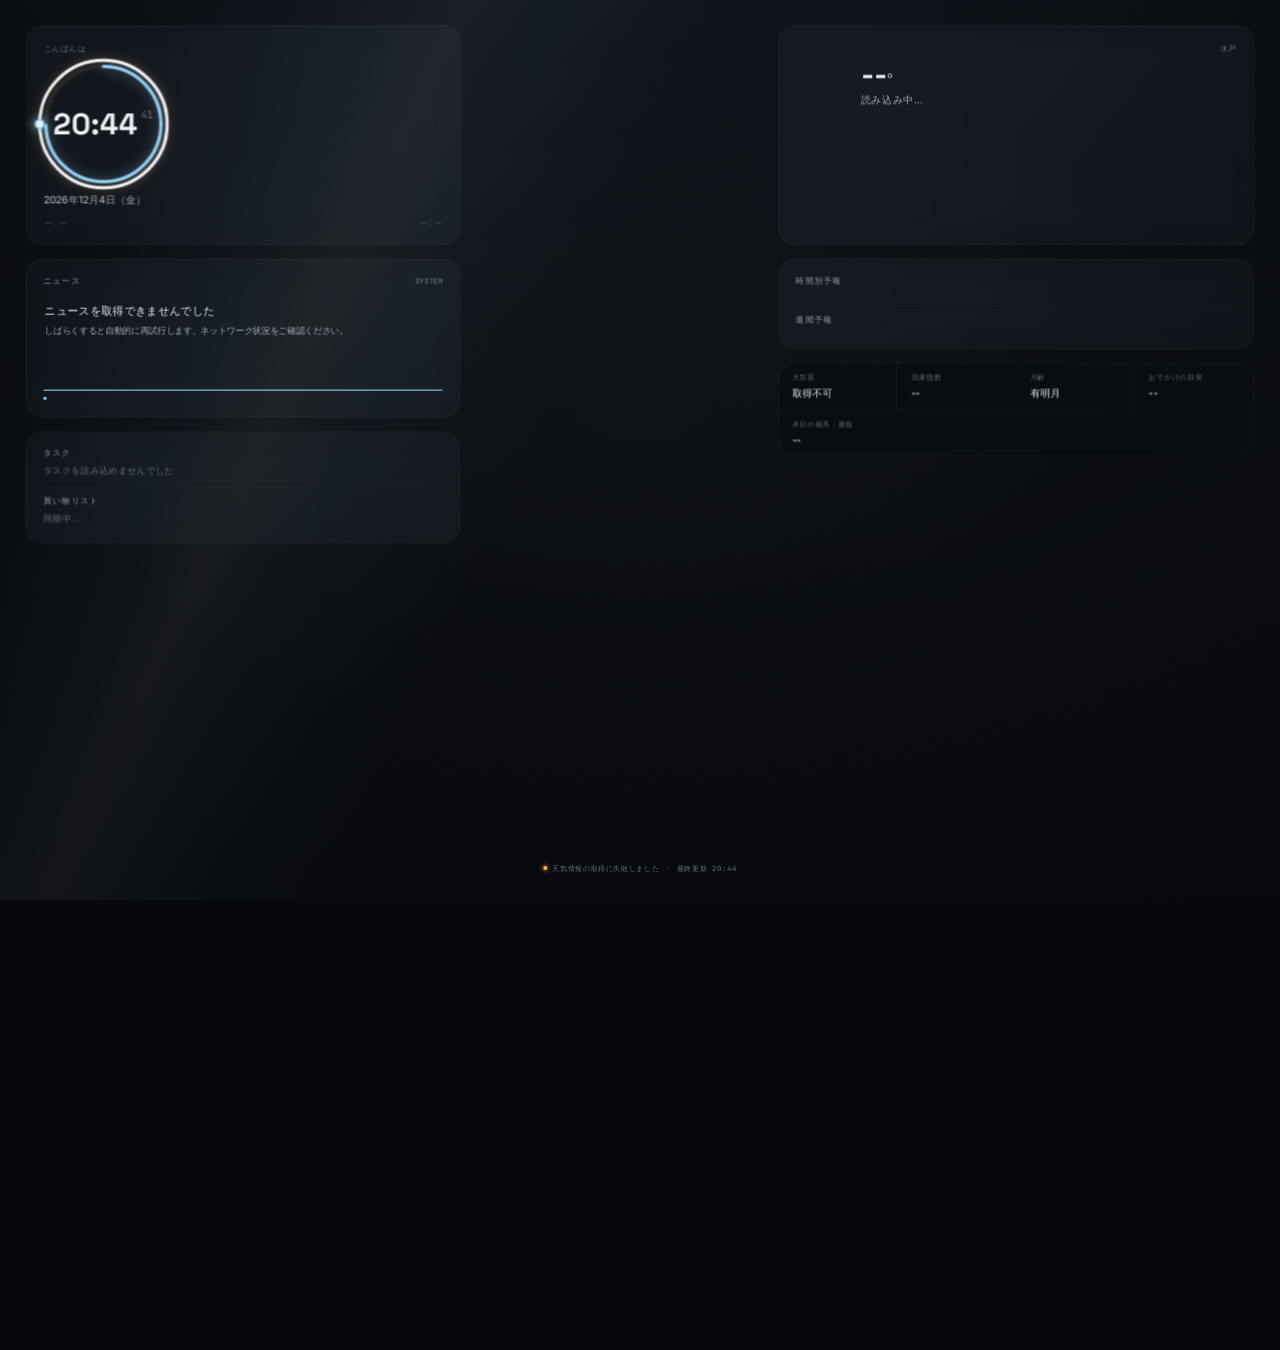
<file: index.html>
<!DOCTYPE html>
<html lang="ja">

<head>
  <meta charset="UTF-8">
  <meta name="viewport" content="width=device-width, height=device-height, initial-scale=1.0, viewport-fit=cover">
  <title>Smart Mirror</title>

  <link rel="preconnect" href="https://fonts.googleapis.com">
  <link rel="preconnect" href="https://fonts.gstatic.com" crossorigin>
  <link
    href="https://fonts.googleapis.com/css2?family=Space+Grotesk:wght@400;500;600;700&family=Inter:wght@400;500;600;700&family=JetBrains+Mono:wght@400;500;600&display=swap"
    rel="stylesheet">
  <link rel="stylesheet" href="style.css">
</head>

<body>

  <!-- 鏡面の質感を演出する背景レイヤー（クリック等には反応しない） -->
  <div class="mirror-backdrop" aria-hidden="true">
    <div class="mirror-vignette"></div>
    <div class="mirror-sheen"></div>
    <div class="mirror-grain"></div>
  </div>

  <main class="mirror-grid">

    <!-- ============ 左上：日付・時刻 ============ -->
    <header class="panel header-panel" id="header-panel">
      <p class="eyebrow" id="greeting">&nbsp;</p>
      <div class="clock-wrap">
        <svg class="clock-ring" viewBox="0 0 120 120" aria-hidden="true">
          <circle class="clock-ring-track" cx="60" cy="60" r="54"></circle>
          <circle class="clock-ring-fill" id="clock-ring-fill" cx="60" cy="60" r="54"></circle>
        </svg>
        <svg class="day-progress-ring" viewBox="0 0 140 140" aria-hidden="true">
          <defs>
            <linearGradient id="day-progress-gradient" gradientUnits="userSpaceOnUse" x1="70" y1="8" x2="70" y2="8">
              <stop offset="0%" stop-color="#f7fbff"></stop>
              <stop offset="50%" stop-color="#ffb454"></stop>
              <stop offset="100%" stop-color="#f7fbff"></stop>
            </linearGradient>
          </defs>
          <circle class="day-progress-track" cx="70" cy="70" r="62"></circle>
          <circle class="day-progress-fill" id="day-progress-fill" cx="70" cy="70" r="62"></circle>
          <circle class="day-progress-endpoint sunrise" id="day-progress-sunrise" cx="70" cy="8" r="3"></circle>
          <circle class="day-progress-endpoint sunset" id="day-progress-sunset" cx="70" cy="8" r="3"></circle>
          <circle class="day-progress-now" id="day-progress-now" cx="70" cy="8" r="4"></circle>
        </svg>
        <div class="clock-readout">
          <span class="time-main" id="time-main">--:--</span><span class="time-seconds" id="time-seconds">--</span>
        </div>
      </div>
      <p class="date-line" id="date-line">&nbsp;</p>

      <div class="day-progress-labels">
        <span id="sunrise-label">--:--</span>
        <span id="sunset-label">--:--</span>
      </div>
    </header>

    <!-- ============ 右上：天気ヒーロー ============ -->
    <section class="panel weather-hero" id="weather-hero" aria-live="polite">
      <p class="eyebrow eyebrow-right" id="location-label">&nbsp;</p>
      <div class="weather-hero-main">
        <div class="weather-icon-lg" id="weather-icon-lg"></div>
        <div class="weather-temp-block">
          <span class="weather-temp" id="weather-temp">--<small>°</small></span>
          <span class="weather-desc" id="weather-desc">読み込み中…</span>
          <span class="weather-feelslike" id="weather-feelslike">&nbsp;</span>
        </div>
      </div>
      <div class="weather-sub-grid" id="weather-sub-grid"><!-- JSで生成 --></div>
    </section>

    <!-- ============ 右列：時間別・週間予報＋補助情報 ============ -->
    <div class="rightcol">
      <section class="panel forecast-panel" id="forecast-panel">
        <h2 class="panel-title">時間別予報</h2>
        <div class="hourly-strip" id="hourly-strip"></div>
        <div class="panel-divider"></div>
        <h2 class="panel-title">週間予報</h2>
        <div class="daily-strip" id="daily-strip"></div>
      </section>

      <section class="panel extras-panel" id="extras-panel">
        <div class="extra-tile" id="extra-aqi">
          <span class="extra-label">大気質</span>
          <span class="extra-value" id="extra-aqi-value">--</span>
        </div>
        <div class="extra-tile" id="extra-laundry">
          <span class="extra-label">洗濯指数</span>
          <span class="extra-value" id="extra-laundry-value">--</span>
        </div>
        <div class="extra-tile" id="extra-moon">
          <span class="extra-label">月齢</span>
          <span class="extra-value" id="extra-moon-value">--</span>
        </div>
        <div class="extra-tile" id="extra-outfit">
          <span class="extra-label">おでかけの目安</span>
          <span class="extra-value" id="extra-outfit-value">--</span>
        </div>
        <div class="extra-tile" id="extra-peak">
          <span class="extra-label">本日の最高・最低</span>
          <span class="extra-value" id="extra-peak-value">--</span>
        </div>
      </section>
    </div>

    <!-- ============ 左列：ニュース＋タスク ============ -->
    <div class="sidebar">
      <section class="panel news-panel" id="news-panel">
        <h2 class="panel-title">
          <span>ニュース</span>
          <span class="news-source" id="news-source">&nbsp;</span>
        </h2>
        <div class="news-viewport" id="news-viewport">
          <article class="news-article" id="news-article">
            <p class="news-headline">読み込み中…</p>
            <p class="news-summary"></p>
          </article>
        </div>
        <div class="news-meta">
          <div class="news-progress">
            <div class="news-progress-fill" id="news-progress-fill"></div>
          </div>
          <div class="news-dots" id="news-dots"></div>
        </div>
      </section>

      <section class="panel agenda-panel" id="agenda-panel">
        <h2 class="panel-title">タスク</h2>
        <div class="agenda-list" id="todo-list">
          <p class="agenda-empty">同期中…</p>
        </div>
        <div class="panel-divider"></div>
        <h2 class="panel-title">買い物リスト</h2>
        <div class="shopping-badges" id="shopping-badges">
          <p class="agenda-empty">同期中…</p>
        </div>
      </section>
    </div>

    <!-- ============ フッター：ステータス ============ -->
    <footer class="status-bar" id="status-bar">
      <span class="status-dot" id="status-dot"></span>
      <span id="status-text">起動中…</span>
    </footer>

  </main>

  <!-- ============ 警告通知（天気急変）
       画面には一切触れられない前提のため、ボタン操作は要求しない。
       自動で「目立つ表示 → 数秒後に端へ小さく収納」という流れにし、
       危険が続く間は隅に小さなバッジとして表示し続ける。 ============ -->
  <div class="alert-overlay" id="alert-overlay" aria-hidden="true">
    <div class="alert-card" id="alert-card">
      <div class="alert-details" id="alert-details">
        <div class="alert-icon" aria-hidden="true">
          <svg viewBox="0 0 24 24" fill="none" stroke="currentColor" stroke-width="1.6">
            <path d="M12 3 1 21h22L12 3Z" stroke-linejoin="round" />
            <path d="M12 9.5v5" stroke-linecap="round" />
            <circle cx="12" cy="17.2" r="0.9" fill="currentColor" stroke="none" />
          </svg>
        </div>
        <p class="alert-eyebrow">天気急変アラート</p>
        <p class="alert-title" id="alert-title"></p>
        <p class="alert-body" id="alert-body"></p>
      </div>
      <div class="alert-compact" id="alert-compact">
        <svg class="alert-compact-icon" viewBox="0 0 24 24" fill="none" stroke="currentColor" stroke-width="1.8"
          aria-hidden="true">
          <path d="M12 3 1 21h22L12 3Z" stroke-linejoin="round" />
          <path d="M12 9.5v5" stroke-linecap="round" />
          <circle cx="12" cy="17.2" r="0.9" fill="currentColor" stroke="none" />
        </svg>
        <span class="alert-compact-text" id="alert-compact-text"></span>
      </div>
    </div>
  </div>

  <script type="module" src="app.js"></script>
</body>

</html>
</file>
<file: style.css>
/* ==========================================================================
   SMART MIRROR — design tokens
   コンセプト：暗い鏡面に情報がうっすらと浮かび上がる。
   中央は意図的に何も置かない（鏡を覗き込んだとき顔が映る場所を塞がない）。
   ========================================================================== */
:root {
  /* --- UI Scaling & Zoom (スマートミラーの拡大調整用) --- */
  /* スマートミラーで1920x1080の240%拡大で表示される場合 (ビューポート 800x450)、
     デフォルトの200%から2.4倍に拡大（480% / 0.208333倍縮小）することで、
     1920x1080 (100%表示) と全く同じ要素配置とサイズを保ちます。*/

  --zoom-percent: 150%;
  --zoom-percent-vh: 150vh;
  --zoom-scale: 0.6666667;

  /* --- surface --- */
  --bg-0: #05070a;
  --bg-1: #090c11;
  --glass-fill: rgba(255, 255, 255, 0.035);
  --glass-fill-strong: rgba(255, 255, 255, 0.065);
  --glass-border: rgba(255, 255, 255, 0.09);
  --glass-border-soft: rgba(255, 255, 255, 0.055);

  /* --- text --- */
  --text-0: #eef3f8;
  --text-1: #a6b0bd;
  --text-2: #69707d;

  /* --- accent --- */
  --accent: #8fd7ff;
  --accent-soft: rgba(143, 215, 255, 0.16);
  --accent-dim: rgba(143, 215, 255, 0.55);
  --warn: #ffb454;
  --warn-soft: rgba(255, 180, 84, 0.18);
  --danger: #ff5c5c;
  --danger-soft: rgba(255, 92, 92, 0.16);
  --good: #7fe0ac;

  /* --- shape --- */
  --radius-lg: 26px;
  --radius-md: 16px;
  --radius-sm: 9px;
  --gap: clamp(12px, 1.6vw, 22px);
  --edge-pad: clamp(20px, 3vw, 44px);

  /* --- type --- */
  --font-display: 'Space Grotesk', 'Hiragino Sans', sans-serif;
  --font-body: 'Inter', 'Hiragino Sans', sans-serif;
  --font-mono: 'JetBrains Mono', 'SFMono-Regular', monospace;

  --ease: cubic-bezier(.19, 1, .22, 1);
}

* {
  box-sizing: border-box;
}

html,
body {
  margin: 0;
  width: 100%;
  min-height: 100%;
  background: radial-gradient(ellipse 120% 90% at 50% -10%, #10151d 0%, var(--bg-1) 45%, var(--bg-0) 100%);
  color: var(--text-0);
  font-family: var(--font-body);
  -webkit-font-smoothing: antialiased;
}

body {
  position: relative;
  width: 100%;
}

*:focus-visible {
  outline: 2px solid var(--accent);
  outline-offset: 3px;
  border-radius: 6px;
}

::selection {
  background: var(--accent-soft);
  color: var(--text-0);
}

/* 常時スクロールバーを隠す（内部の縦スクロールは維持） */
.hourly-strip::-webkit-scrollbar,
.daily-strip::-webkit-scrollbar,
.agenda-list::-webkit-scrollbar {
  display: none;
}

.hourly-strip,
.daily-strip,
.agenda-list {
  -ms-overflow-style: none;
  scrollbar-width: none;
}

@media (prefers-reduced-motion: reduce) {

  *,
  *::before,
  *::after {
    animation-duration: 0.001ms !important;
    animation-iteration-count: 1 !important;
    transition-duration: 0.001ms !important;
  }
}

/* ==========================================================================
   背景：鏡面のシーン（サイン・信号要素）
   ゆっくり流れるハイライトが「鏡に反射する光」を思わせる、唯一の常時アニメーション。
   ========================================================================== */
.mirror-backdrop {
  position: fixed;
  inset: 0;
  z-index: 0;
  pointer-events: none;
  overflow: hidden;
}

.mirror-vignette {
  position: absolute;
  inset: 0;
  background: radial-gradient(ellipse 70% 60% at 50% 45%, rgba(255, 255, 255, 0.02), transparent 70%);
}

.mirror-sheen {
  position: absolute;
  top: -40%;
  left: -60%;
  width: 160%;
  height: 180%;
  background: linear-gradient(115deg,
      transparent 40%,
      rgba(143, 215, 255, 0.035) 47%,
      rgba(255, 255, 255, 0.05) 50%,
      rgba(143, 215, 255, 0.035) 53%,
      transparent 60%);
  animation: sheen-drift 34s linear infinite;
  mix-blend-mode: screen;
}

@keyframes sheen-drift {
  0% {
    transform: translate3d(-8%, -6%, 0) rotate(0.001deg);
  }

  50% {
    transform: translate3d(8%, 6%, 0) rotate(0.001deg);
  }

  100% {
    transform: translate3d(-8%, -6%, 0) rotate(0.001deg);
  }
}

.mirror-grain {
  position: absolute;
  inset: 0;
  opacity: 0.025;
  background-image: url("data:image/svg+xml,%3Csvg xmlns='http://www.w3.org/2000/svg' width='120' height='120'%3E%3Cfilter id='n'%3E%3CfeTurbulence type='fractalNoise' baseFrequency='0.9' numOctaves='2' stitchTiles='stitch'/%3E%3C/filter%3E%3Crect width='100%25' height='100%25' filter='url(%23n)'/%3E%3C/svg%3E");
}

/* ==========================================================================
   レイアウト：外周配置グリッド／中央は反射用の余白として空ける
   ========================================================================== */
.mirror-grid {
  position: relative;
  z-index: 1;
  width: var(--zoom-percent);
  min-height: var(--zoom-percent-vh);
  transform: scale(var(--zoom-scale));
  transform-origin: top left;
  padding: var(--edge-pad);
  display: flex;
  flex-direction: column;
  gap: var(--gap);
}

.panel {
  background: var(--glass-fill);
  border: 1px solid var(--glass-border-soft);
  border-radius: var(--radius-lg);
  backdrop-filter: blur(18px) saturate(140%);
  -webkit-backdrop-filter: blur(18px) saturate(140%);
  padding: clamp(16px, 2vw, 26px);
  animation: panel-rise 0.9s var(--ease) backwards;
}

@keyframes panel-rise {
  from {
    opacity: 0;
    transform: translateY(10px);
  }

  to {
    opacity: 1;
    transform: translateY(0);
  }
}

.header-panel {
  animation-delay: 0s;
}

.weather-hero {
  animation-delay: 0.06s;
}

.rightcol .panel {
  animation-delay: 0.12s;
}

.sidebar .panel {
  animation-delay: 0.18s;
}

.panel-title {
  margin: 0 0 10px;
  font-family: var(--font-display);
  font-size: 0.72rem;
  letter-spacing: 0.16em;
  font-weight: 600;
  color: var(--text-2);
  text-transform: uppercase;
  display: flex;
  align-items: center;
  justify-content: space-between;
}

.panel-divider {
  height: 1px;
  background: var(--glass-border-soft);
  margin: 14px 0;
}

.eyebrow {
  margin: 0 0 6px;
  font-size: 0.78rem;
  letter-spacing: 0.06em;
  color: var(--text-2);
  font-weight: 500;
}

.eyebrow-right {
  text-align: right;
}

/* Desktop / kiosk：一画面完結のエッジ配置グリッド
   中央列を空けることで「鏡としての機能（顔が映る場所）」を確保する */
@media (min-width:768px) {

  html,
  body {
    overflow: hidden;
  }

  .mirror-grid {
    height: var(--zoom-percent-vh);
    display: grid;
    grid-template-columns: minmax(260px, 1.05fr) minmax(120px, 0.7fr) minmax(300px, 1.15fr);
    grid-template-rows: auto minmax(0, 1fr) auto;
    grid-template-areas:
      "header   .   weatherhero"
      "sidebar  .   rightcol"
      "footer   footer  footer";
  }

  .header-panel {
    grid-area: header;
  }

  .weather-hero {
    grid-area: weatherhero;
  }

  .rightcol {
    grid-area: rightcol;
    display: flex;
    flex-direction: column;
    gap: var(--gap);
    min-height: 0;
    overflow-y: auto;
  }

  .sidebar {
    grid-area: sidebar;
    display: flex;
    flex-direction: column;
    gap: var(--gap);
    min-height: 0;
    overflow-y: auto;
  }

  .status-bar {
    grid-area: footer;
  }

  .rightcol .forecast-panel {
    flex: 0 0 auto;
  }

  .sidebar .news-panel {
    flex: 0 0 auto;
  }

  .hourly-strip {
    max-height: none;
  }
}

.rightcol::-webkit-scrollbar,
.sidebar::-webkit-scrollbar {
  display: none;
}

.rightcol,
.sidebar {
  -ms-overflow-style: none;
  scrollbar-width: none;
}

@media (max-width:767px) {
  body {
    overflow-y: auto;
    overflow-x: hidden;
  }

  .mirror-grid {
    min-height: 100vh;
  }

  .rightcol,
  .sidebar {
    display: flex;
    flex-direction: column;
    gap: var(--gap);
  }
}

/* ==========================================================================
   ヘッダー：時計・日付
   ========================================================================== */
.clock-wrap {
  position: relative;
  display: inline-flex;
  align-items: center;
  justify-content: center;
  width: clamp(160px, 15vw, 196px);
  height: clamp(160px, 15vw, 196px);
  margin: 2px 0 6px -6px;
}

.clock-ring {
  position: absolute;
  inset: 0;
  width: 100%;
  height: 100%;
  transform: rotate(-90deg);
}

.clock-ring-track {
  fill: none;
  stroke: rgba(255, 255, 255, 0.06);
  stroke-width: 3;
}

.clock-ring-fill {
  fill: none;
  stroke: var(--accent);
  stroke-width: 3;
  stroke-linecap: round;
  stroke-dasharray: 339.3;
  stroke-dashoffset: 339.3;
  filter: drop-shadow(0 0 6px var(--accent-dim));
  transition: stroke-dashoffset 0.9s linear;
}

.day-progress-ring {
  position: absolute;
  inset: -12px;
  width: calc(100% + 24px);
  height: calc(100% + 24px);
  overflow: visible;
  transform: rotate(-90deg);
  pointer-events: none;
}

.day-progress-track,
.day-progress-fill {
  fill: none;
  stroke-linecap: round;
}

.day-progress-track {
  stroke: rgba(255, 255, 255, 0.08);
  stroke-width: 2;
}

.day-progress-fill {
  stroke: url("#day-progress-gradient");
  stroke-width: 3;
  filter: drop-shadow(0 0 5px rgba(255, 180, 84, 0.38));
  transition: stroke-dasharray 1.2s var(--ease), stroke-dashoffset 1.2s var(--ease);
}

.day-progress-endpoint {
  fill: var(--text-0);
  stroke: var(--bg-0);
  stroke-width: 1.5;
  transition: cx 1.2s var(--ease), cy 1.2s var(--ease);
}

.day-progress-endpoint.sunrise {
  fill: var(--text-0);
}

.day-progress-endpoint.sunset {
  fill: var(--text-0);
}

.day-progress-now {
  fill: var(--text-0);
  stroke: var(--accent);
  stroke-width: 1.5;
  filter: drop-shadow(0 0 5px var(--accent));
  transition: cx 1.2s var(--ease), cy 1.2s var(--ease);
}

.clock-readout {
  display: flex;
  align-items: baseline;
  gap: 4px;
  font-family: var(--font-display);
}

.time-main {
  font-size: clamp(1.8rem, 3.5vw, 3.2rem);
  font-weight: 700;
  letter-spacing: 0.01em;
  font-variant-numeric: tabular-nums;
}

.time-seconds {
  font-family: var(--font-mono);
  font-size: 1rem;
  color: var(--text-2);
  align-self: flex-start;
  margin-top: 4px;
  font-variant-numeric: tabular-nums;
}

.date-line {
  margin: 2px 0 16px;
  font-size: 0.95rem;
  color: var(--text-1);
  font-weight: 500;
}

.day-progress-labels {
  display: flex;
  justify-content: space-between;
  font-family: var(--font-mono);
  font-size: 0.68rem;
  color: var(--text-2);
  margin-top: 5px;
  padding: 0 1px;
}

/* ==========================================================================
   天気ヒーロー
   ========================================================================== */
.weather-hero-main {
  display: flex;
  align-items: center;
  gap: clamp(10px, 1.6vw, 22px);
}

.weather-icon-lg {
  width: clamp(56px, 6vw, 88px);
  height: clamp(56px, 6vw, 88px);
  flex: none;
  color: var(--accent);
  filter: drop-shadow(0 0 14px var(--accent-soft));
  animation: icon-pop 0.6s var(--ease) backwards;
}

.weather-icon-lg svg {
  width: 100%;
  height: 100%;
}

@keyframes icon-pop {
  from {
    opacity: 0;
    transform: scale(0.85);
  }

  to {
    opacity: 1;
    transform: scale(1);
  }
}

.weather-temp-block {
  display: flex;
  flex-direction: column;
  min-width: 0;
}

.weather-temp {
  font-family: var(--font-display);
  font-size: clamp(2.2rem, 3.6vw, 3.4rem);
  font-weight: 600;
  line-height: 1;
  font-variant-numeric: tabular-nums;
}

.weather-temp small {
  font-size: 0.5em;
  font-weight: 400;
  color: var(--text-1);
}

.weather-desc {
  font-size: 0.98rem;
  color: var(--text-1);
  margin-top: 6px;
}

.weather-feelslike {
  font-family: var(--font-mono);
  font-size: 0.72rem;
  color: var(--text-2);
  margin-top: 3px;
}

.weather-sub-grid {
  margin-top: 18px;
  display: grid;
  grid-template-columns: repeat(auto-fit, minmax(72px, 1fr));
  gap: 10px 6px;
}

.sub-stat {
  display: flex;
  flex-direction: column;
  gap: 3px;
  padding: 9px 4px;
  border-top: 1px solid var(--glass-border-soft);
}

.sub-stat-label {
  font-size: 0.62rem;
  letter-spacing: 0.05em;
  color: var(--text-2);
  text-transform: uppercase;
}

.sub-stat-value {
  font-family: var(--font-mono);
  font-size: 0.92rem;
  color: var(--text-0);
  font-variant-numeric: tabular-nums;
}

/* 数値更新時のフェード */
.value-flip {
  animation: value-flip 0.5s var(--ease);
}

@keyframes value-flip {
  from {
    opacity: 0.15;
    transform: translateY(3px);
  }

  to {
    opacity: 1;
    transform: translateY(0);
  }
}

/* ==========================================================================
   時間別／週間予報
   ========================================================================== */
.hourly-strip {
  display: flex;
  gap: clamp(8px, 1.1vw, 16px);
  overflow-x: auto;
  padding-bottom: 4px;
}

.hour-card {
  flex: none;
  width: 56px;
  display: flex;
  flex-direction: column;
  align-items: center;
  gap: 6px;
  padding: 8px 0;
  animation: panel-rise 0.6s var(--ease) backwards;
}

.hour-card .hour-time {
  font-family: var(--font-mono);
  font-size: 0.68rem;
  color: var(--text-2);
}

.hour-card .hour-icon {
  width: 22px;
  height: 22px;
  color: var(--text-1);
}

.hour-card .hour-icon svg {
  width: 100%;
  height: 100%;
}

.hour-card .hour-temp {
  font-family: var(--font-mono);
  font-size: 0.85rem;
  font-variant-numeric: tabular-nums;
}

.hour-card .hour-pop {
  font-size: 0.62rem;
  color: var(--accent-dim);
  font-family: var(--font-mono);
}

.daily-strip {
  display: flex;
  flex-direction: column;
  gap: 2px;
  margin-top: 6px;
}

.day-row {
  display: grid;
  grid-template-columns: 44px 20px 30px 1fr 30px 38px;
  align-items: center;
  gap: 8px;
  padding: 8px 2px;
  border-top: 1px solid var(--glass-border-soft);
  animation: panel-rise 0.6s var(--ease) backwards;
}

.day-row:first-child {
  border-top: none;
}

.day-row .day-name {
  font-size: 0.8rem;
  color: var(--text-1);
}

.day-row .day-icon {
  width: 17px;
  height: 17px;
  color: var(--text-1);
}

.day-row .day-icon svg {
  width: 100%;
  height: 100%;
}

.day-row .day-min {
  font-family: var(--font-mono);
  font-size: 0.74rem;
  color: var(--text-2);
  text-align: right;
}

.day-row .day-max {
  font-family: var(--font-mono);
  font-size: 0.78rem;
  color: var(--text-0);
  text-align: right;
}

.day-row .day-range {
  position: relative;
  height: 4px;
  border-radius: 4px;
  background: rgba(255, 255, 255, 0.07);
}

.day-range-fill {
  position: absolute;
  top: 0;
  bottom: 0;
  border-radius: 4px;
  background: linear-gradient(90deg, var(--accent-dim), var(--warn));
}

.day-row .day-pop {
  font-family: var(--font-mono);
  font-size: 0.68rem;
  color: var(--accent-dim);
  text-align: right;
}

/* ==========================================================================
   補助情報タイル
   ========================================================================== */
.extras-panel {
  display: grid;
  grid-template-columns: repeat(auto-fit, minmax(148px, 1fr));
  gap: 1px;
  background: var(--glass-border-soft);
  overflow: hidden;
  padding: 0;
}

.extra-tile {
  background: var(--bg-1);
  padding: 14px clamp(12px, 1.6vw, 20px);
  display: flex;
  flex-direction: column;
  gap: 6px;
}

.extra-tile:last-child:nth-child(odd) {
  grid-column: 1 / -1;
}

.extra-label {
  font-size: 0.66rem;
  letter-spacing: 0.05em;
  color: var(--text-2);
  text-transform: uppercase;
}

.extra-value {
  font-size: 0.95rem;
  font-weight: 500;
}

.extra-value.state-good {
  color: var(--good);
}

.extra-value.state-mid {
  color: var(--warn);
}

.extra-value.state-bad {
  color: var(--danger);
}

/* ==========================================================================
   ニュース
   ========================================================================== */
.news-panel {
  position: relative;
}

.news-source {
  font-family: var(--font-mono);
  text-transform: none;
  letter-spacing: 0;
  font-size: 0.68rem;
}

.news-viewport {
  position: relative;
  height: 132px;
  overflow: hidden;
  /* 記事テキストが枠外へ溢れて他パネルに重なるのを防ぐ */
  -webkit-mask-image: linear-gradient(to bottom, transparent 0, #000 14px, #000 calc(100% - 14px), transparent 100%);
  mask-image: linear-gradient(to bottom, transparent 0, #000 14px, #000 calc(100% - 14px), transparent 100%);
}

.news-article {
  position: absolute;
  inset: 0;
  animation: news-in 0.7s var(--ease);
}

@keyframes news-in {
  from {
    opacity: 0;
    transform: translateX(14px);
  }

  to {
    opacity: 1;
    transform: translateX(0);
  }
}

.news-article.leaving {
  animation: news-out 0.5s var(--ease) forwards;
}

@keyframes news-out {
  to {
    opacity: 0;
    transform: translateX(-14px);
  }
}

.news-article-scroll {
  padding: 14px 2px;
  transform: translateY(0);
}

/* 見出し・本文が枠に収まらないとき、切り捨てずにゆっくり縦スクロールして全文を見せる */
.news-article-scroll.auto-scroll {
  animation-name: news-ticker;
  animation-timing-function: ease-in-out;
  animation-iteration-count: 1;
  animation-fill-mode: forwards;
}

@keyframes news-ticker {

  0%,
  14% {
    transform: translateY(0);
  }

  55%,
  100% {
    transform: translateY(var(--scroll-distance, 0));
  }
}

.news-headline {
  margin: 0 0 8px;
  font-size: 1.05rem;
  line-height: 1.45;
  font-weight: 500;
  color: var(--text-0);
}

.news-summary {
  margin: 0;
  font-size: 0.82rem;
  line-height: 1.6;
  color: var(--text-1);
}

.news-meta {
  margin-top: 12px;
}

.news-progress {
  height: 2px;
  background: rgba(255, 255, 255, 0.08);
  border-radius: 2px;
  overflow: hidden;
}

.news-progress-fill {
  height: 100%;
  background: var(--accent);
  width: 0%;
}

.news-progress-fill.animate {
  transition: width linear;
}

.news-dots {
  display: flex;
  gap: 5px;
  margin-top: 9px;
}

.news-dots span {
  width: 5px;
  height: 5px;
  border-radius: 50%;
  background: rgba(255, 255, 255, 0.16);
  transition: background 0.3s;
}

.news-dots span.active {
  background: var(--accent);
}

/* ==========================================================================
   タスク（Supabase todos2 と同期）
   ========================================================================== */
.agenda-panel {
  flex: none;
}

.agenda-list {
  display: flex;
  flex-direction: column;
  gap: 2px;
  max-height: 180px;
  overflow-y: auto;
}

.agenda-empty {
  color: var(--text-2);
  font-size: 0.85rem;
  margin: 0;
}

.agenda-item {
  display: flex;
  align-items: center;
  gap: 10px;
  padding: 8px 2px;
  border-top: 1px solid var(--glass-border-soft);
  font-size: 0.88rem;
  animation: panel-rise 0.5s var(--ease) backwards;
}

.agenda-item:first-child {
  border-top: none;
}

.agenda-check {
  width: 16px;
  height: 16px;
  border-radius: 5px;
  border: 1.5px solid var(--text-2);
  flex: none;
  display: flex;
  align-items: center;
  justify-content: center;
  transition: border-color 0.2s, background 0.2s;
}

.agenda-check svg {
  width: 10px;
  height: 10px;
  opacity: 0;
  transition: opacity 0.2s;
  color: var(--bg-0);
}

.agenda-item.done .agenda-check {
  background: var(--accent);
  border-color: var(--accent);
}

.agenda-item.done .agenda-check svg {
  opacity: 1;
}

.agenda-item.done .agenda-text {
  color: var(--text-2);
  text-decoration: line-through;
  text-decoration-color: var(--text-2);
}

.agenda-text {
  flex: 1;
  min-width: 0;
  overflow: hidden;
  text-overflow: ellipsis;
  white-space: nowrap;
}

.shopping-badges {
  display: flex;
  flex-wrap: wrap;
  gap: 7px;
}

.shopping-badges .agenda-empty {
  margin: 0;
}

.shopping-badge {
  display: inline-flex;
  align-items: center;
  gap: 6px;
  padding: 5px 11px 5px 9px;
  border-radius: 999px;
  border: 1px solid var(--glass-border);
  background: var(--glass-fill-strong);
  font-size: 0.76rem;
  color: var(--text-1);
  animation: panel-rise 0.5s var(--ease) backwards;
}

.shopping-badge .shopping-badge-count {
  font-family: var(--font-mono);
  font-weight: 600;
  color: var(--accent);
  min-width: 1.1em;
  text-align: center;
}

/* ==========================================================================
   フッター（ステータスバー）
   ========================================================================== */
.status-bar {
  display: flex;
  align-items: center;
  gap: 8px;
  justify-content: center;
  font-family: var(--font-mono);
  font-size: 0.68rem;
  color: var(--text-2);
  letter-spacing: 0.04em;
  padding: 2px 0;
}

.status-dot {
  width: 6px;
  height: 6px;
  border-radius: 50%;
  background: var(--good);
  box-shadow: 0 0 6px 1px rgba(127, 224, 172, 0.6);
  animation: status-breathe 2.6s ease-in-out infinite;
}

.status-dot.warn {
  background: var(--warn);
  box-shadow: 0 0 6px 1px rgba(255, 180, 84, 0.6);
}

.status-dot.danger {
  background: var(--danger);
  box-shadow: 0 0 6px 1px rgba(255, 92, 92, 0.6);
  animation-duration: 1s;
}

@keyframes status-breathe {

  0%,
  100% {
    opacity: 0.55;
  }

  50% {
    opacity: 1;
  }
}

/* ==========================================================================
   天気急変アラート
   画面操作を前提にできないため、ボタンでの確認は求めない。
   1) 中央に大きく表示 + 警告音 → 2) 数秒後、自動的に右下の隅へ縮小し、
   危険が続く間はバッジとして表示し続ける（クリック等は一切不要）。
   ========================================================================== */
.alert-overlay {
  position: fixed;
  inset: 0;
  z-index: 50;
  width: var(--zoom-percent);
  height: var(--zoom-percent);
  transform: scale(var(--zoom-scale));
  transform-origin: top left;
  display: flex;
  align-items: center;
  justify-content: center;
  background: rgba(5, 7, 10, 0.6);
  backdrop-filter: blur(6px);
  opacity: 0;
  pointer-events: none;
  padding: 26px;
  transition: opacity 0.5s var(--ease), background 0.7s var(--ease), backdrop-filter 0.7s var(--ease),
    align-items 0.7s var(--ease), justify-content 0.7s var(--ease);
}

.alert-overlay.visible {
  opacity: 1;
}

.alert-overlay.collapsed {
  align-items: flex-end;
  justify-content: flex-end;
  background: transparent;
  backdrop-filter: none;
}

.alert-card {
  width: min(420px, 86vw);
  padding: 32px 30px 26px;
  border-radius: var(--radius-lg);
  background: linear-gradient(180deg, rgba(255, 92, 92, 0.09), var(--glass-fill-strong));
  border: 1px solid rgba(255, 92, 92, 0.35);
  box-shadow: 0 0 0 1px rgba(255, 92, 92, 0.08), 0 24px 60px rgba(0, 0, 0, 0.55), 0 0 46px rgba(255, 92, 92, 0.14);
  text-align: center;
  transform: translateY(14px) scale(0.97);
  transition: transform 0.5s var(--ease), width 0.7s var(--ease), padding 0.7s var(--ease),
    border-radius 0.7s var(--ease), background 0.7s var(--ease), box-shadow 0.7s var(--ease);
}

.alert-overlay.visible .alert-card {
  transform: translateY(0) scale(1);
}

.alert-overlay.collapsed .alert-card {
  width: auto;
  max-width: min(280px, 70vw);
  padding: 12px 18px;
  border-radius: 999px;
  text-align: left;
  transform: none;
  box-shadow: 0 10px 30px rgba(0, 0, 0, 0.45), 0 0 22px rgba(255, 92, 92, 0.12);
}

.alert-details {
  transition: opacity 0.25s var(--ease);
}

.alert-overlay.collapsed .alert-details {
  display: none;
}

.alert-compact {
  display: none;
  align-items: center;
  gap: 10px;
}

.alert-overlay.collapsed .alert-compact {
  display: flex;
}

.alert-compact-icon {
  width: 16px;
  height: 16px;
  flex: none;
  color: var(--danger);
  animation: alert-pulse 1.6s ease-in-out infinite;
}

.alert-compact-text {
  font-size: 0.78rem;
  font-weight: 500;
  color: var(--text-0);
  white-space: nowrap;
  overflow: hidden;
  text-overflow: ellipsis;
}

.alert-icon {
  width: 44px;
  height: 44px;
  margin: 0 auto 14px;
  color: var(--danger);
  animation: alert-pulse 1.6s ease-in-out infinite;
}

.alert-icon svg {
  width: 100%;
  height: 100%;
}

@keyframes alert-pulse {

  0%,
  100% {
    filter: drop-shadow(0 0 2px rgba(255, 92, 92, 0.4));
  }

  50% {
    filter: drop-shadow(0 0 14px rgba(255, 92, 92, 0.85));
  }
}

.alert-eyebrow {
  margin: 0 0 6px;
  font-size: 0.7rem;
  letter-spacing: 0.14em;
  text-transform: uppercase;
  color: var(--danger);
  font-weight: 600;
}

.alert-title {
  margin: 0 0 10px;
  font-family: var(--font-display);
  font-size: 1.3rem;
  font-weight: 600;
}

.alert-body {
  margin: 0;
  font-size: 0.9rem;
  line-height: 1.7;
  color: var(--text-1);
  white-space: pre-line;
}

/* ==========================================================================
   夜間の自動減光（就寝時などに眩しくなりすぎないよう、時刻に応じて自動で暗くする）
   ========================================================================== */
.mirror-grid,
.mirror-backdrop {
  transition: filter 4s var(--ease), opacity 4s var(--ease);
}

body.is-night .mirror-grid {
  filter: brightness(0.55) saturate(0.85);
}

body.is-night .mirror-backdrop {
  opacity: 0.45;
}

/* ==========================================================================
   ポータブル表示（縦型・狭幅）：積み上げレイアウトへフォールバック
   ========================================================================== */
@media (max-width:767px) {
  .weather-hero-main {
    flex-wrap: wrap;
  }

  .clock-wrap {
    width: 110px;
    height: 110px;
  }
}
</file>
